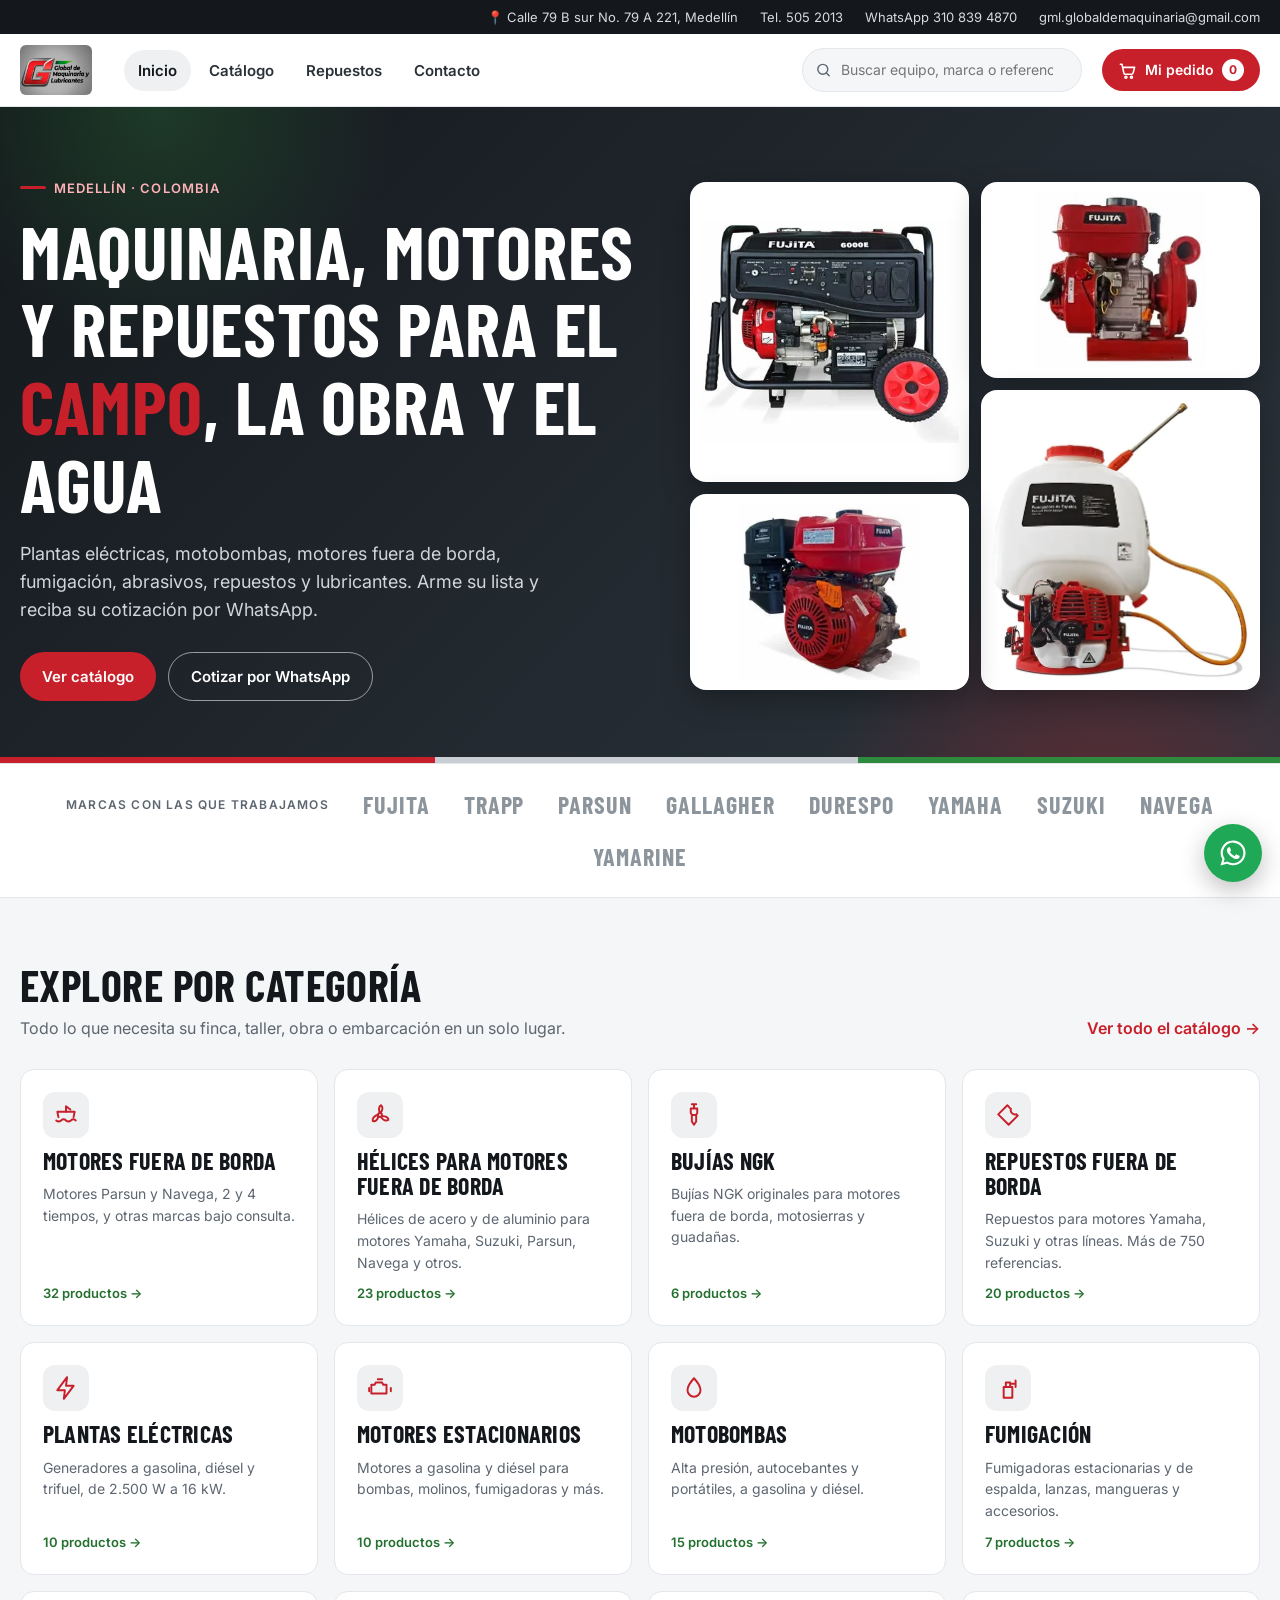
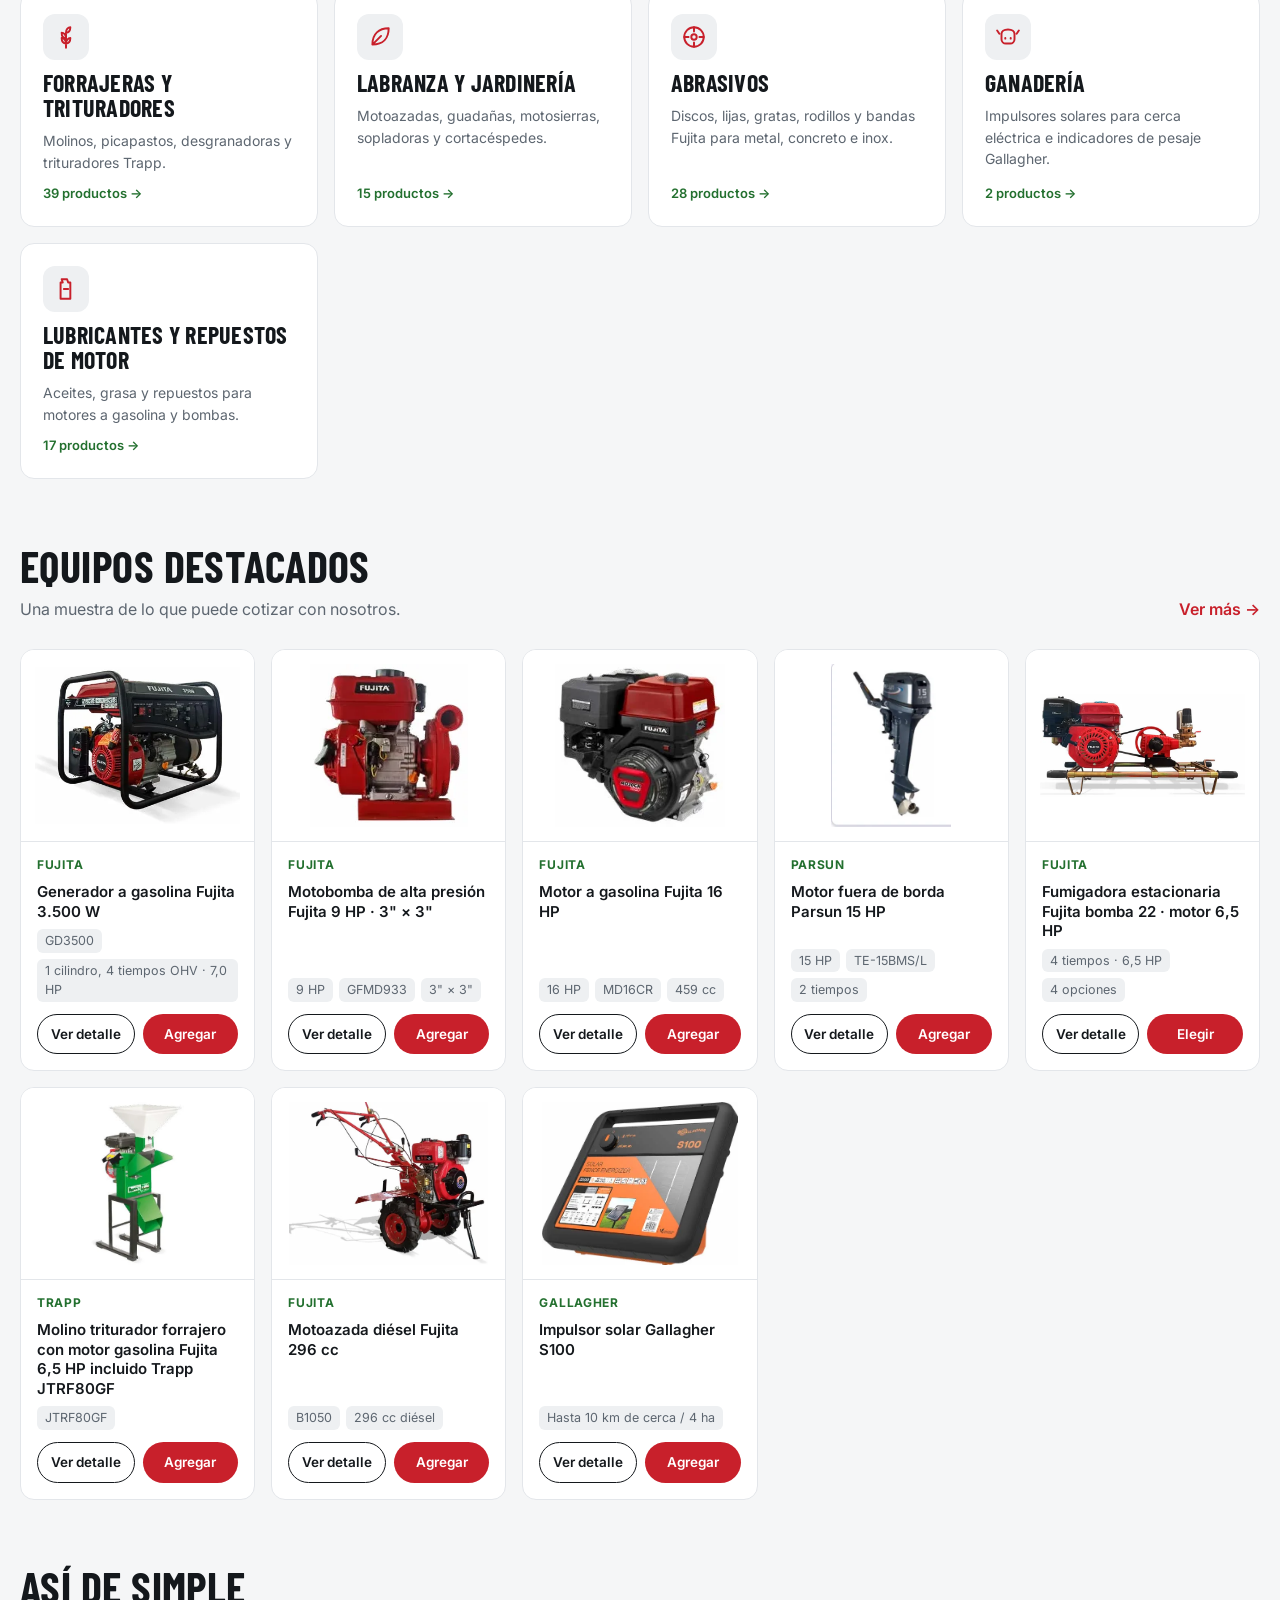
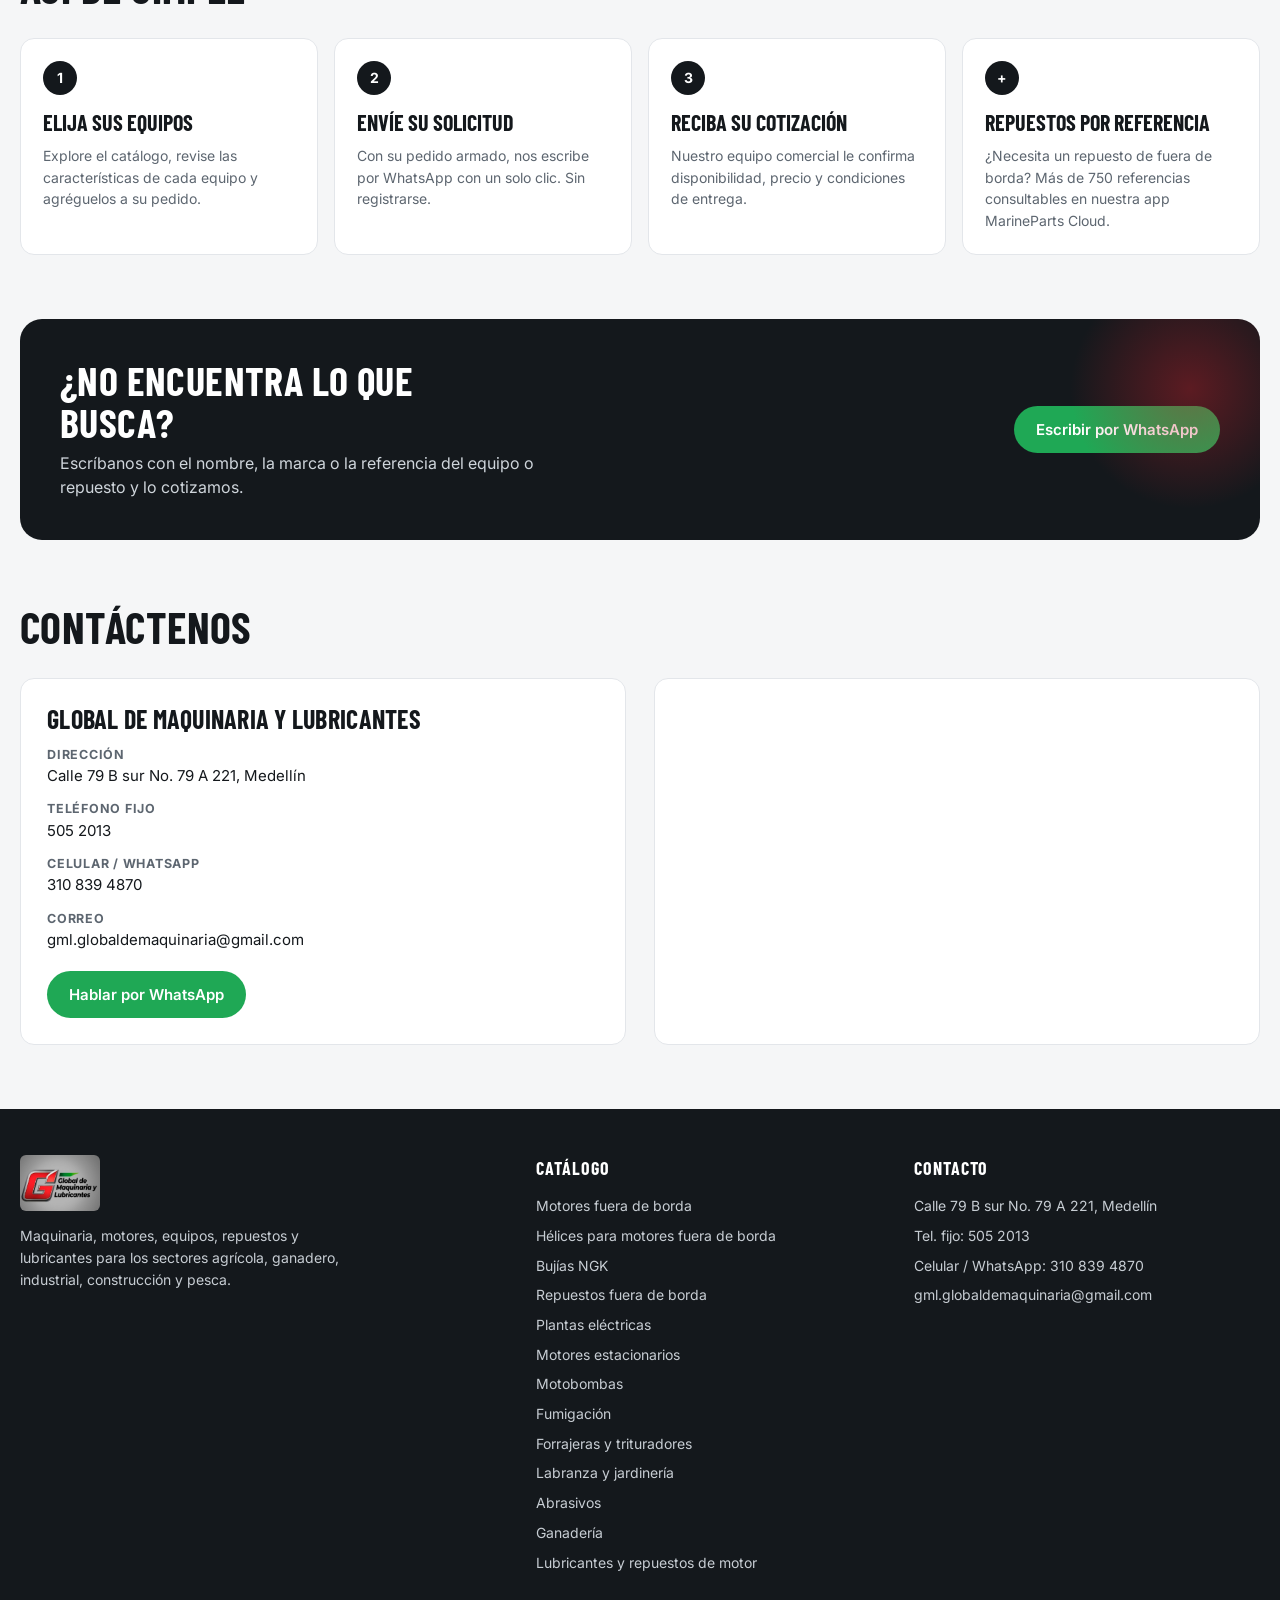
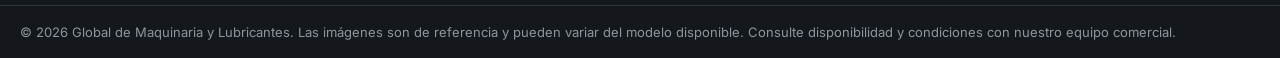
<file: index.html>
<!doctype html>
<html lang="es" data-page="home" data-root="">
<head>
<meta charset="utf-8">
<meta name="viewport" content="width=device-width,initial-scale=1">
<title>Global de Maquinaria y Lubricantes · Maquinaria, motores y repuestos</title>
<meta name="description" content="Maquinaria, motores fuera de borda, generadores, motobombas, fumigación, abrasivos, repuestos y lubricantes en Medellín. Cotice por WhatsApp.">
<link rel="icon" href="assets/img/favicon.png">
<link rel="preconnect" href="https://fonts.googleapis.com"><link rel="preconnect" href="https://fonts.gstatic.com" crossorigin>
<link href="https://fonts.googleapis.com/css2?family=Barlow+Condensed:wght@600;700&family=Inter:wght@400;500;600;700&display=swap" rel="stylesheet">
<link rel="stylesheet" href="assets/css/site.css">
</head>
<body>
<main>
  <section class="hero">
    <div class="wrap">
      <div>
        <span class="eyebrow">Medellín · Colombia</span>
        <h1>Maquinaria, motores y repuestos para el <em>campo</em>, la obra y el agua</h1>
        <p>Plantas eléctricas, motobombas, motores fuera de borda, fumigación, abrasivos, repuestos y lubricantes. Arme su lista y reciba su cotización por WhatsApp.</p>
        <div class="cta">
          <a class="btn btn-red" href="catalogo.html">Ver catálogo</a>
          <a class="btn btn-ghost" id="heroWa" href="#" target="_blank" rel="noopener">Cotizar por WhatsApp</a>
        </div>
      </div>
      <div class="collage" id="collage" aria-hidden="true"></div>
    </div>
  </section>
  <div class="stripe"></div>

  <div class="brands"><div class="wrap"><span class="lbl">Marcas con las que trabajamos</span><span>Fujita</span><span>Trapp</span><span>Parsun</span><span>Gallagher</span><span>Durespo</span><span>Yamaha</span><span>Suzuki</span><span>Navega</span><span>Yamarine</span></div></div>

  <section class="block"><div class="wrap">
    <div class="sh"><div><h2>Explore por categoría</h2><p>Todo lo que necesita su finca, taller, obra o embarcación en un solo lugar.</p></div><a class="more" href="catalogo.html">Ver todo el catálogo →</a></div>
    <div class="cats" id="cats"></div>
  </div></section>

  <section class="block" style="padding-top:0"><div class="wrap">
    <div class="sh"><div><h2>Equipos destacados</h2><p>Una muestra de lo que puede cotizar con nosotros.</p></div><a class="more" href="catalogo.html">Ver más →</a></div>
    <div class="grid" id="featured"></div>
  </div></section>

  <section class="block" style="padding-top:0"><div class="wrap">
    <div class="sh"><div><h2>Así de simple</h2></div></div>
    <div class="why">
      <div><span class="num">1</span><b>Elija sus equipos</b><p>Explore el catálogo, revise las características de cada equipo y agréguelos a su pedido.</p></div>
      <div><span class="num">2</span><b>Envíe su solicitud</b><p>Con su pedido armado, nos escribe por WhatsApp con un solo clic. Sin registrarse.</p></div>
      <div><span class="num">3</span><b>Reciba su cotización</b><p>Nuestro equipo comercial le confirma disponibilidad, precio y condiciones de entrega.</p></div>
      <div><span class="num">+</span><b>Repuestos por referencia</b><p>¿Necesita un repuesto de fuera de borda? Más de 750 referencias consultables en nuestra app MarineParts Cloud.</p></div>
    </div>
  </div></section>

  <section class="block" style="padding-top:0"><div class="wrap">
    <div class="cta-band">
      <div><h2>¿No encuentra lo que busca?</h2><p>Escríbanos con el nombre, la marca o la referencia del equipo o repuesto y lo cotizamos.</p></div>
      <a class="btn btn-wa" id="bandWa" href="#" target="_blank" rel="noopener">Escribir por WhatsApp</a>
    </div>
  </div></section>

  <section class="block" id="contacto" style="padding-top:0"><div class="wrap">
    <div class="sh"><div><h2>Contáctenos</h2></div></div>
    <div class="contact">
      <div class="card"><h3>Global de Maquinaria y Lubricantes</h3>
        <ul>
          <li><b>Dirección</b><span id="cAddr"></span></li>
          <li><b>Teléfono fijo</b><span id="cFijo"></span></li>
          <li><b>Celular / WhatsApp</b><span id="cCel"></span></li>
          <li><b>Correo</b><a id="cMail" href="#"></a></li>
        </ul>
        <p style="margin-top:20px"><a class="btn btn-wa" id="cWa" href="#" target="_blank" rel="noopener">Hablar por WhatsApp</a></p>
      </div>
      <div class="mapbox"><iframe title="Ubicación de Global de Maquinaria y Lubricantes" loading="lazy" referrerpolicy="no-referrer-when-downgrade" src="https://www.google.com/maps?q=Calle+79B+sur+%2379A-221,+Medell%C3%ADn,+Colombia&output=embed"></iframe></div>
    </div>
  </div></section>
</main>
<script src="assets/js/config.js"></script>
<script src="assets/js/data.js"></script>
<script src="assets/js/app.js"></script>
<script>
document.addEventListener("DOMContentLoaded",()=>{
  const A=window.GMLApp,G=window.GML,$=A.$;
  const wa=(t)=>A.waLink(t);
  $("#heroWa").href=wa("Hola, quiero cotizar equipos de GML"); $("#bandWa").href=wa("Hola, estoy buscando un equipo o repuesto");
  $("#cWa").href=wa("Hola, quiero información"); $("#cAddr").textContent=G.direccion; $("#cFijo").textContent=G.fijo; $("#cCel").textContent=G.celular;
  $("#cMail").textContent=G.email; $("#cMail").href="mailto:"+G.email;
  const col=["gen-gd6000e","bomba-gfmd922","fum-fdql809","mot-md9cr"].map(A.byId).filter(Boolean);
  $("#collage").innerHTML=col.map(p=>`<figure><img src="${p.image}" alt=""></figure>`).join("");
  $("#cats").innerHTML=window.GML_CATEGORIES.map(c=>`<a class="cat" href="catalogo.html?cat=${c.id}"><span class="ic">${A.catIcon(c.id)}</span><h3>${A.esc(c.name)}</h3><p>${A.esc(c.desc)}</p><span class="ct">${c.count} productos →</span></a>`).join("");
  const feat=["gen-gd3500","bomba-gfmd933","mot-md16cr","parsun-te-15bms","fum-est-22","trapp-jtrf80gf","jar-b1050","gal-s100"].map(A.byId).filter(Boolean);
  $("#featured").innerHTML=feat.map(A.card).join("");
});
</script>
</body>
</html>
</file>
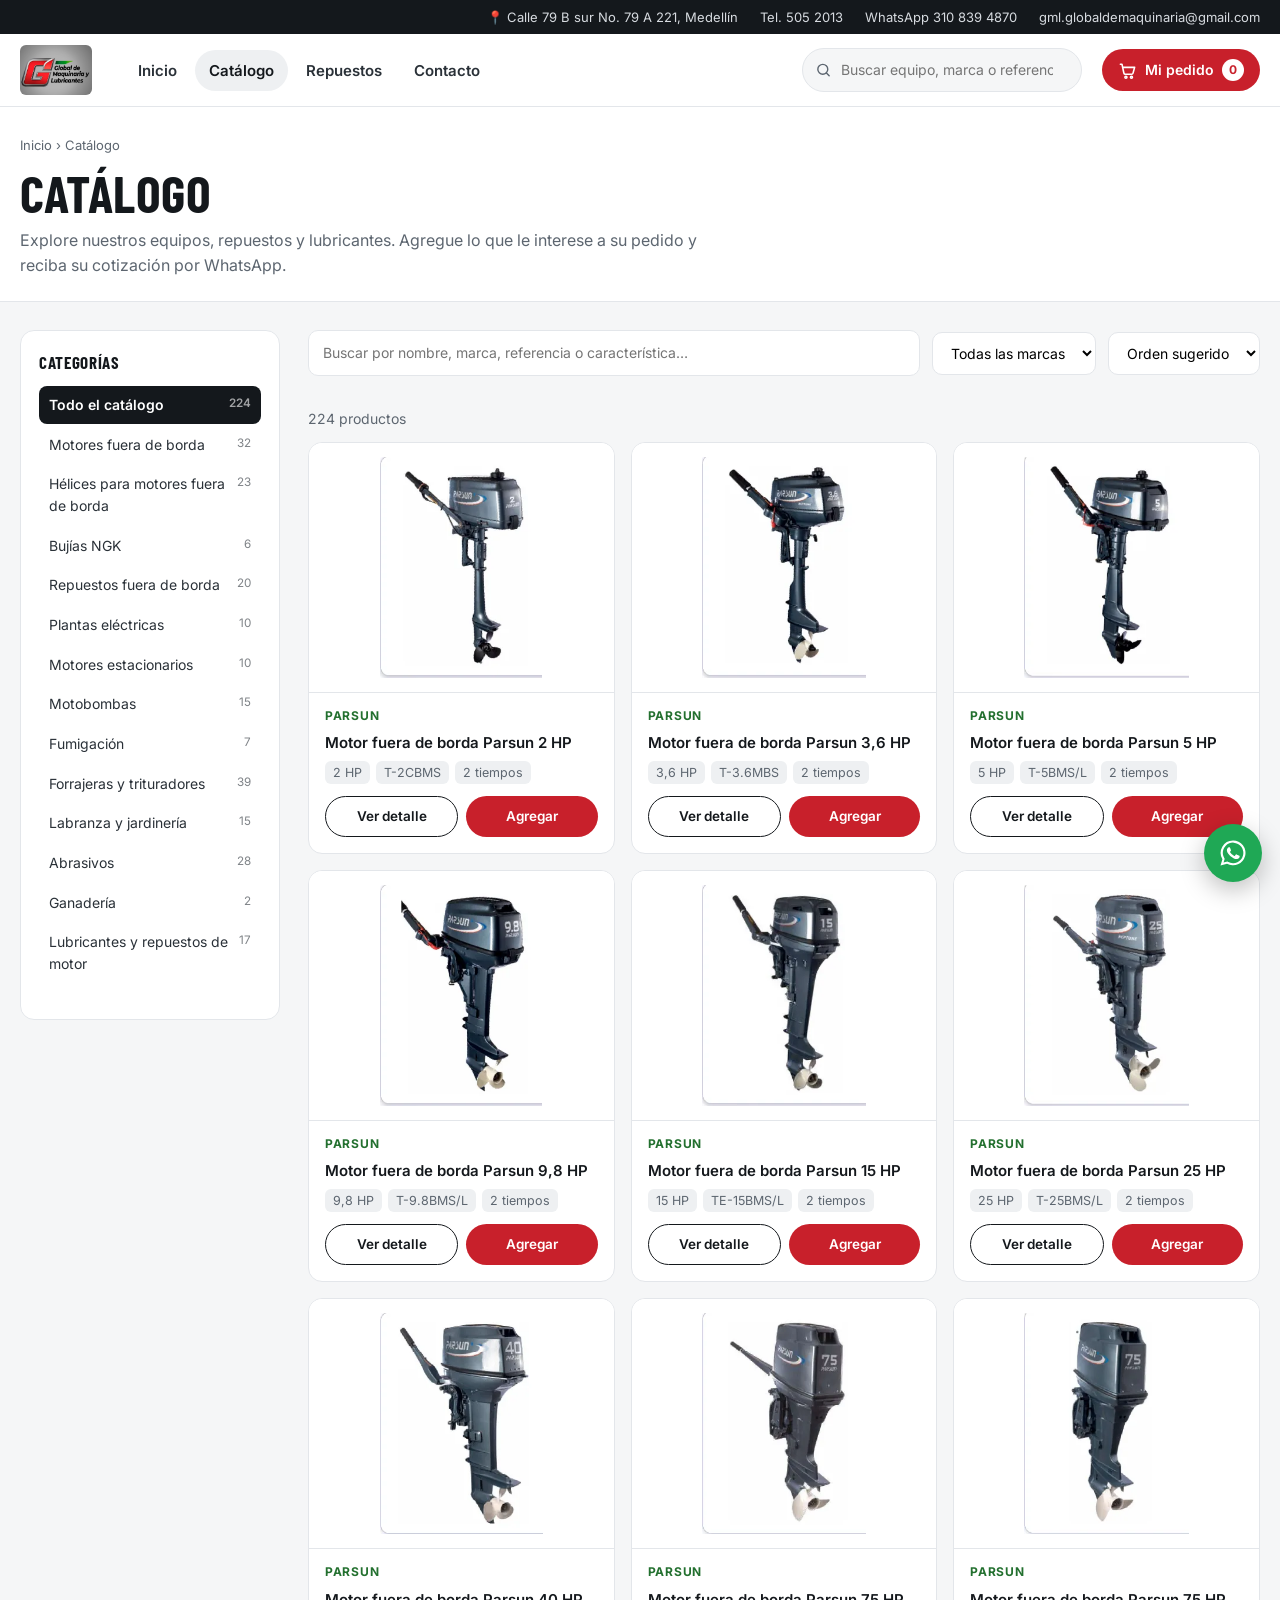
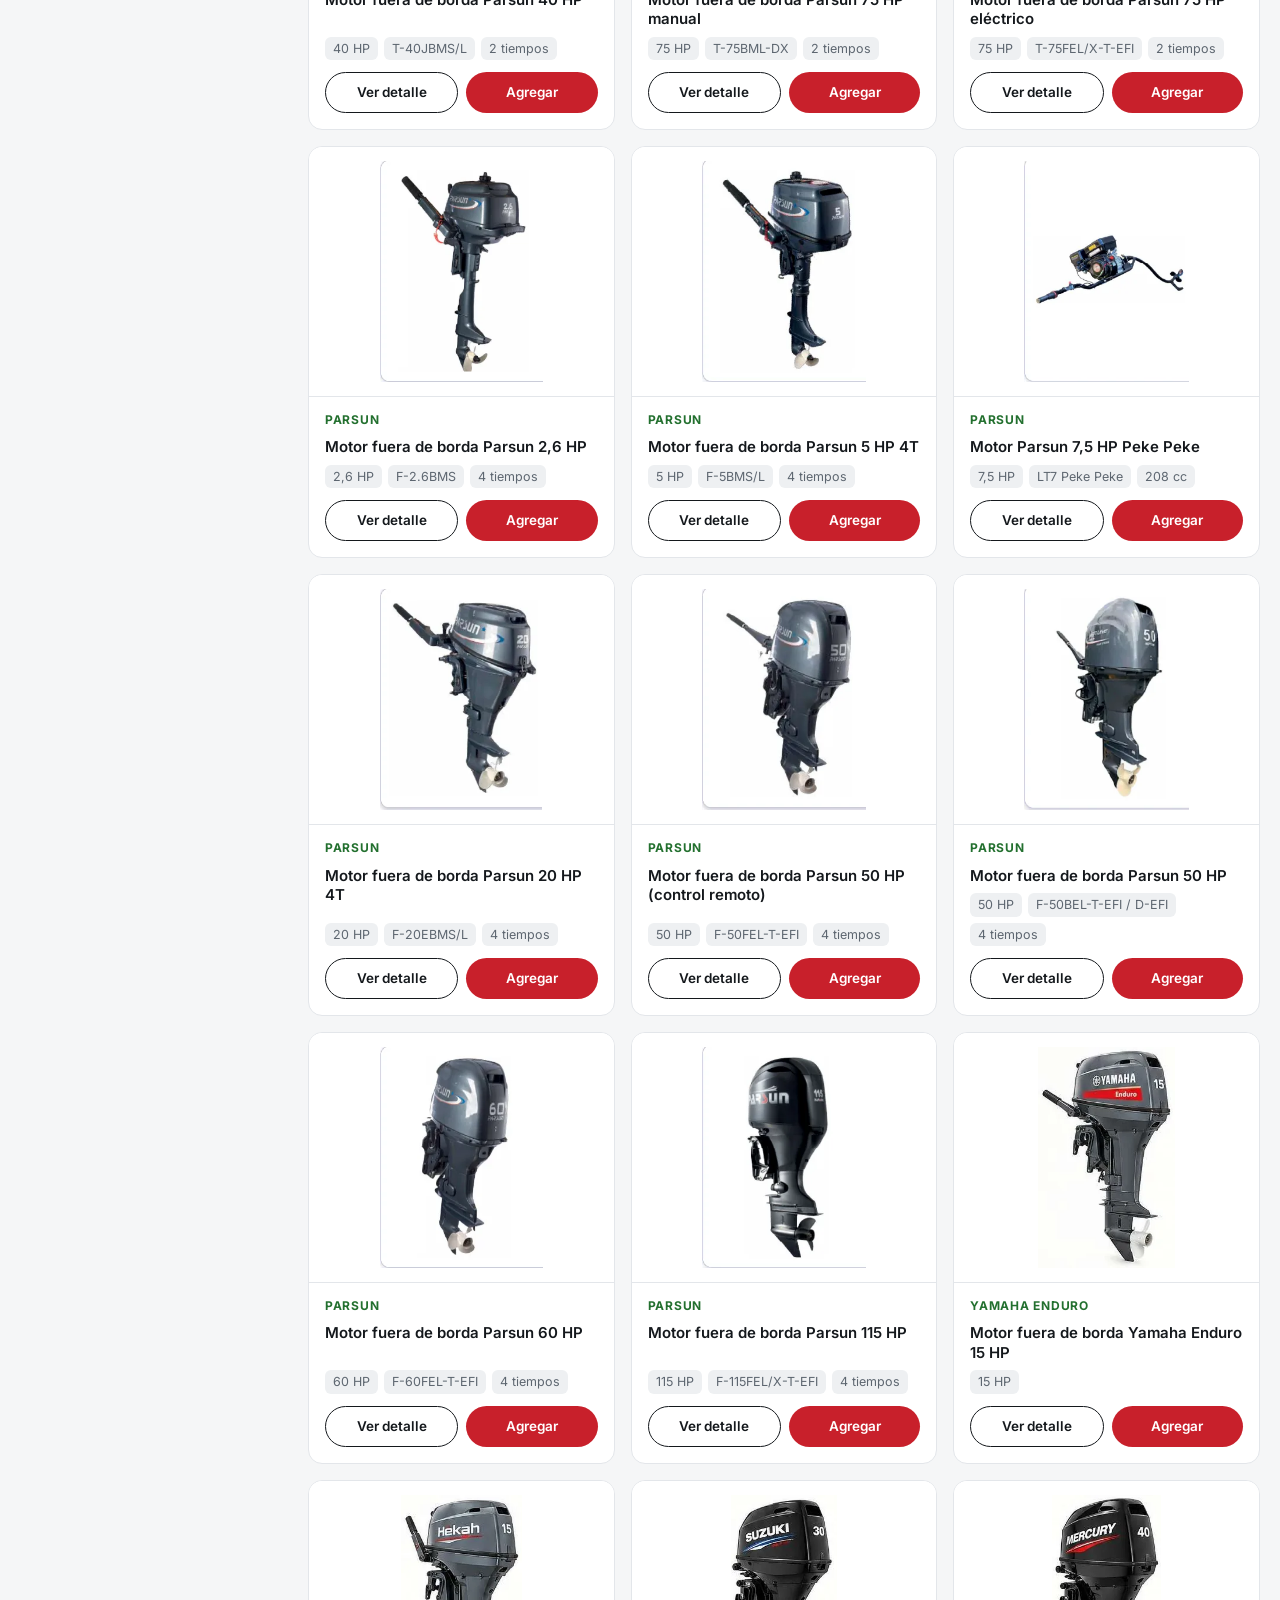
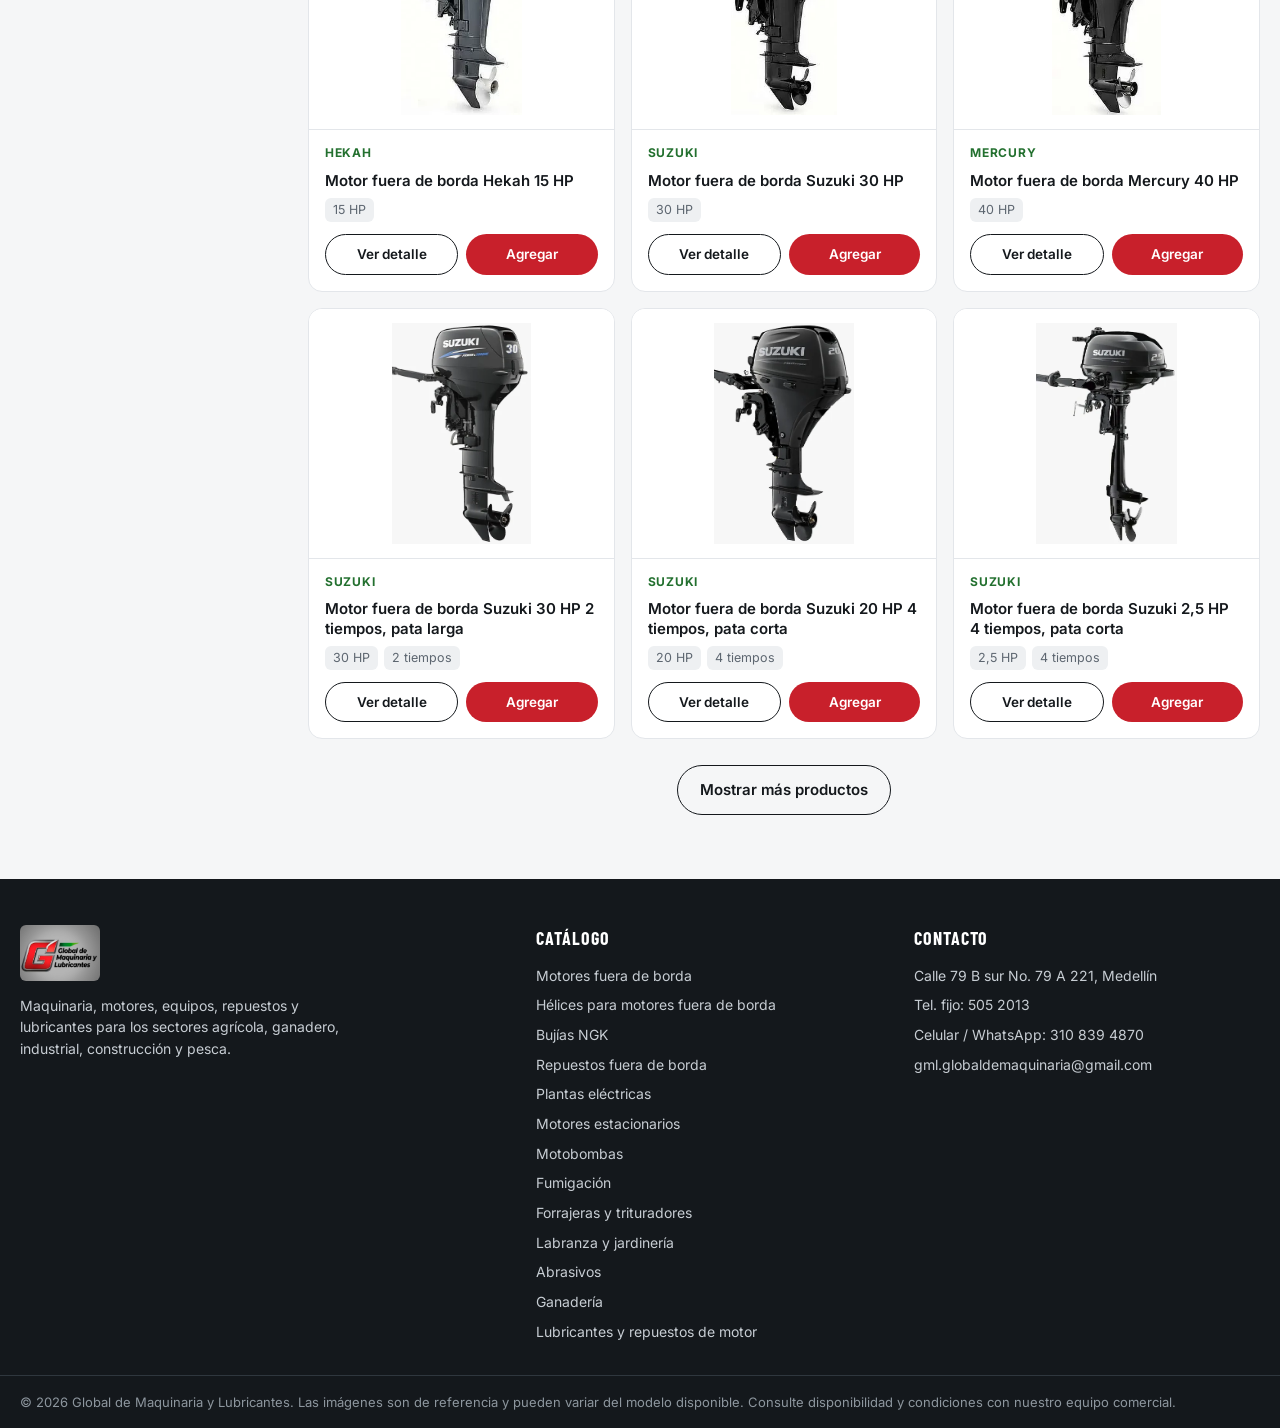
<file: catalogo.html>
<!doctype html>
<html lang="es" data-page="catalogo" data-root="">
<head>
<meta charset="utf-8">
<meta name="viewport" content="width=device-width,initial-scale=1">
<title>Catálogo · Global de Maquinaria y Lubricantes</title>
<meta name="description" content="Catálogo de maquinaria, motores, generadores, motobombas, fumigación, abrasivos, repuestos y lubricantes.">
<link rel="icon" href="assets/img/favicon.png">
<link rel="preconnect" href="https://fonts.googleapis.com"><link rel="preconnect" href="https://fonts.gstatic.com" crossorigin>
<link href="https://fonts.googleapis.com/css2?family=Barlow+Condensed:wght@600;700&family=Inter:wght@400;500;600;700&display=swap" rel="stylesheet">
<link rel="stylesheet" href="assets/css/site.css">
</head>
<body>
<main>
  <div class="pagehead"><div class="wrap">
    <div class="crumbs"><a href="index.html">Inicio</a> › <span id="crumb">Catálogo</span></div>
    <h1 id="title">Catálogo</h1>
    <p id="desc">Explore nuestros equipos, repuestos y lubricantes. Agregue lo que le interese a su pedido y reciba su cotización por WhatsApp.</p>
  </div></div>
  <div class="wrap shop">
    <aside class="side" id="side" aria-label="Categorías"></aside>
    <div>
      <div class="toolbar">
        <button class="btn btn-line btn-sm filter-toggle" id="ftoggle">Categorías</button>
        <div class="q"><label class="sr" for="q">Buscar</label><input id="q" type="search" placeholder="Buscar por nombre, marca, referencia o característica…" autocomplete="off"></div>
        <label class="sr" for="brand">Marca</label><select id="brand"><option value="">Todas las marcas</option></select>
        <label class="sr" for="sort">Ordenar</label><select id="sort"><option value="rel">Orden sugerido</option><option value="az">Nombre A-Z</option></select>
      </div>
      <div class="chips" id="subs"></div>
      <div id="lines"></div>
      <div class="count" id="count" style="margin-bottom:12px"></div>
      <div class="grid" id="grid"></div>
      <div class="more-wrap"><button class="btn btn-line" id="more" hidden>Mostrar más productos</button></div>
      <div class="empty" id="empty" hidden><b>No encontramos resultados.</b><p style="margin-top:6px">Pruebe con otra palabra o escríbanos y lo cotizamos: <a style="color:var(--red);font-weight:600" id="emptyWa" href="#" target="_blank" rel="noopener">WhatsApp</a></p></div>
    </div>
  </div>
</main>
<script src="assets/js/config.js"></script>
<script src="assets/js/data.js"></script>
<script src="assets/js/app.js"></script>
<script src="assets/js/catalogo.js"></script>
</body>
</html>
</file>
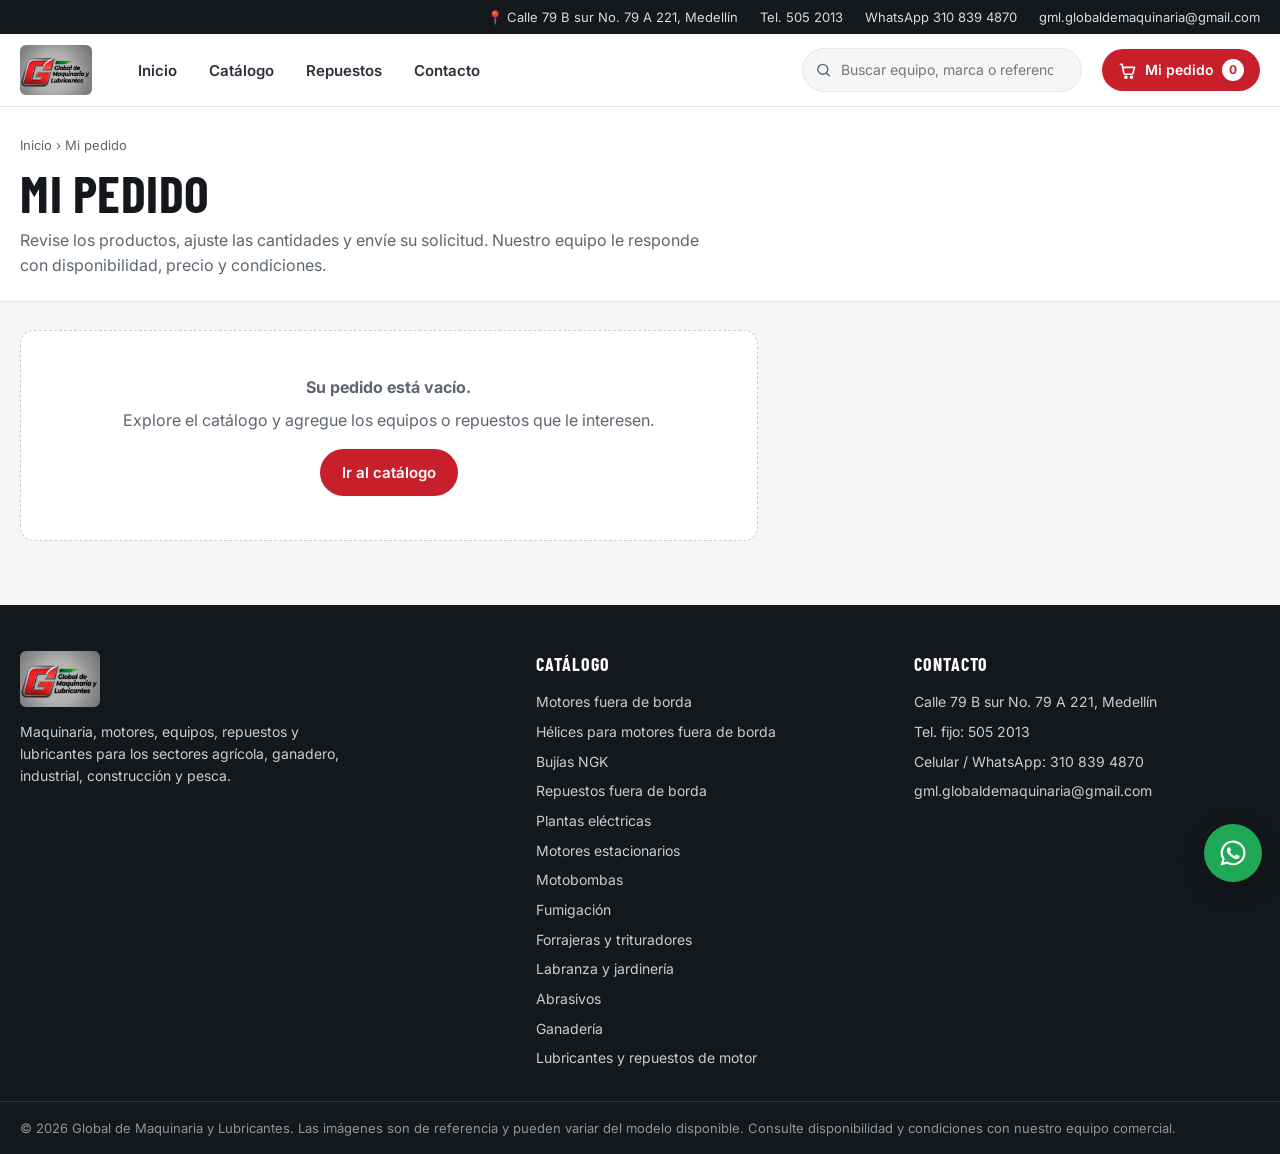
<file: pedido.html>
<!doctype html>
<html lang="es" data-page="pedido" data-root="">
<head>
<meta charset="utf-8">
<meta name="viewport" content="width=device-width,initial-scale=1">
<title>Mi pedido · Global de Maquinaria y Lubricantes</title>
<link rel="icon" href="assets/img/favicon.png">
<link rel="preconnect" href="https://fonts.googleapis.com"><link rel="preconnect" href="https://fonts.gstatic.com" crossorigin>
<link href="https://fonts.googleapis.com/css2?family=Barlow+Condensed:wght@600;700&family=Inter:wght@400;500;600;700&display=swap" rel="stylesheet">
<link rel="stylesheet" href="assets/css/site.css">
</head>
<body>
<main>
  <div class="pagehead"><div class="wrap">
    <div class="crumbs"><a href="index.html">Inicio</a> › Mi pedido</div>
    <h1>Mi pedido</h1>
    <p>Revise los productos, ajuste las cantidades y envíe su solicitud. Nuestro equipo le responde con disponibilidad, precio y condiciones.</p>
  </div></div>
  <div class="wrap cartgrid">
    <div id="items"></div>
    <aside class="formcard" id="form">
      <h2>Sus datos</h2>
      <p class="s">Para enviarle la cotización.</p>
      <form id="f" novalidate>
        <div class="field"><label for="n">Nombre completo *</label><input id="n" autocomplete="name" required><div class="err">Escriba su nombre.</div></div>
        <div class="field"><label for="t">Celular *</label><input id="t" type="tel" inputmode="tel" autocomplete="tel" required><div class="err">Escriba un número de celular válido.</div></div>
        <div class="field"><label for="c">Ciudad / municipio *</label><input id="c" autocomplete="address-level2" required><div class="err">Escriba su ciudad.</div></div>
        <div class="field"><label for="e">Correo (opcional)</label><input id="e" type="email" autocomplete="email"></div>
        <div class="field"><label for="o">Observaciones</label><textarea id="o" placeholder="Ej. uso del equipo, altura de bombeo, tipo de bote…"></textarea></div>
        <button class="btn btn-wa" type="submit" id="send">Enviar solicitud por WhatsApp</button>
        <div class="alt"><button class="btn btn-line" type="button" id="copy">Copiar lista</button><button class="btn btn-line" type="button" id="mail">Enviar por correo</button></div>
      </form>
      <p class="fine">Al enviar, se abre WhatsApp con su pedido ya escrito. No se realiza ningún cobro: primero le confirmamos disponibilidad y precio.</p>
    </aside>
  </div>
</main>
<script src="assets/js/config.js"></script>
<script src="assets/js/data.js"></script>
<script src="assets/js/app.js"></script>
<script src="assets/js/pedido.js"></script>
</body>
</html>
</file>
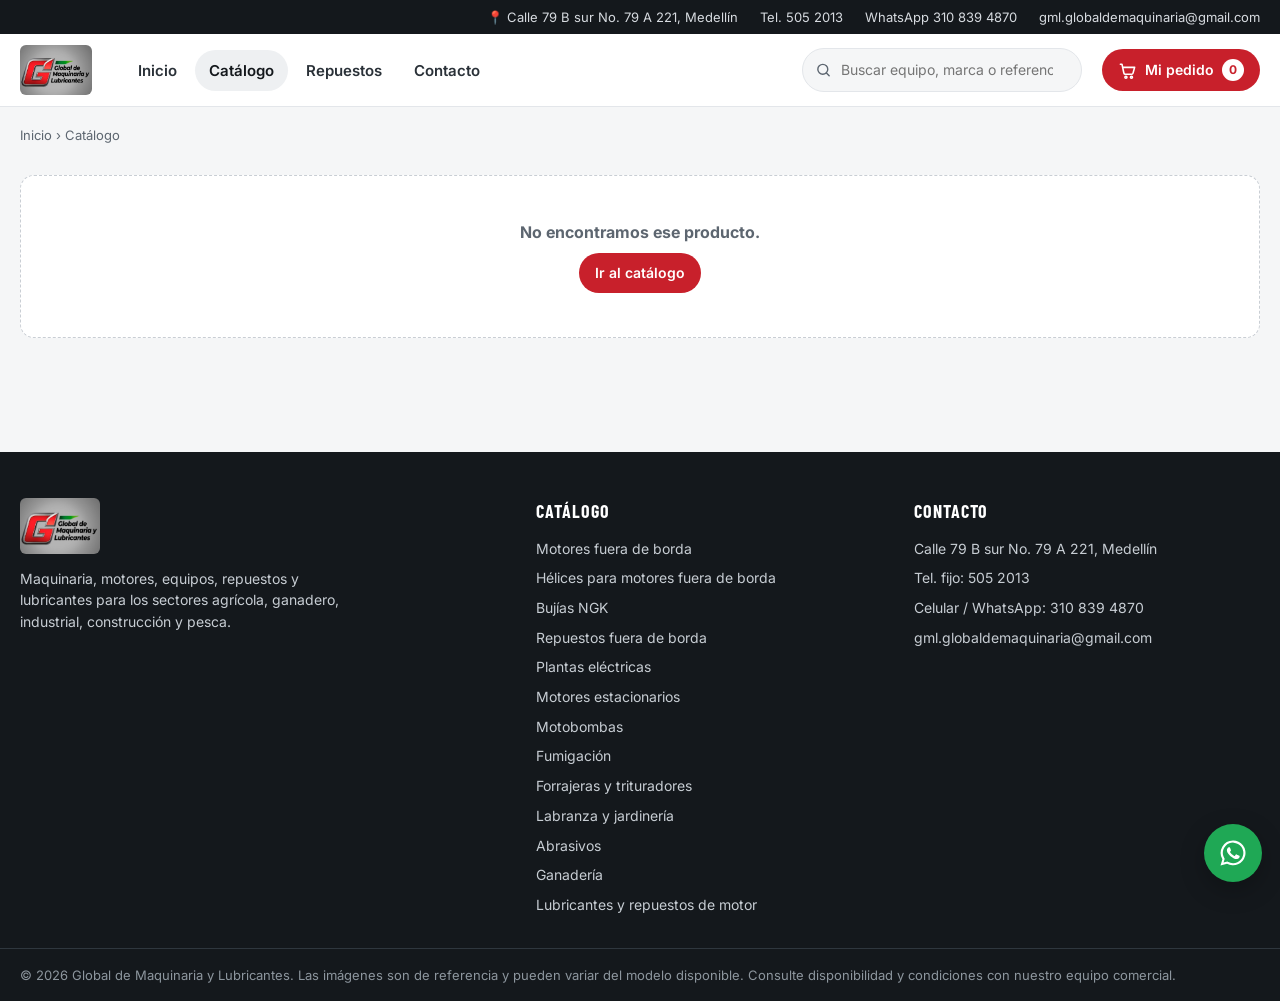
<file: producto.html>
<!doctype html>
<html lang="es" data-page="producto" data-root="">
<head>
<meta charset="utf-8">
<meta name="viewport" content="width=device-width,initial-scale=1">
<title>Producto · Global de Maquinaria y Lubricantes</title>
<link rel="icon" href="assets/img/favicon.png">
<link rel="preconnect" href="https://fonts.googleapis.com"><link rel="preconnect" href="https://fonts.gstatic.com" crossorigin>
<link href="https://fonts.googleapis.com/css2?family=Barlow+Condensed:wght@600;700&family=Inter:wght@400;500;600;700&display=swap" rel="stylesheet">
<link rel="stylesheet" href="assets/css/site.css">
</head>
<body>
<main>
  <div class="wrap" style="padding-top:18px"><div class="crumbs" id="crumbs"></div></div>
  <div class="wrap" id="view"></div>
  <div class="wrap related" id="related"></div>
</main>
<script src="assets/js/config.js"></script>
<script src="assets/js/data.js"></script>
<script src="assets/js/app.js"></script>
<script src="assets/js/producto.js"></script>
</body>
</html>
</file>
<file: assets/css/site.css>
/* Global de Maquinaria y Lubricantes — sitio web
   Identidad: rojo, verde y plateado del logo oficial. */
:root{
  --ink:#14181c; --ink-2:#2a3138; --muted:#5d6670; --line:#e3e6ea; --bg:#f5f6f7; --card:#fff;
  --red:#c8202b; --red-d:#a3141e; --green:#2e8b3d; --green-d:#23702f; --silver:#c9ced4; --steel:#eef0f2;
  --wa:#1fa855; --radius:14px; --shadow:0 1px 2px rgba(20,24,28,.06),0 8px 24px rgba(20,24,28,.06);
  --font-h:"Barlow Condensed","Arial Narrow",Arial,sans-serif; --font-b:Inter,system-ui,-apple-system,"Segoe UI",Roboto,Arial,sans-serif;
}
*{box-sizing:border-box;margin:0;padding:0}
html{scroll-behavior:smooth}
body{font-family:var(--font-b);color:var(--ink);background:var(--bg);line-height:1.55;-webkit-font-smoothing:antialiased}
img{max-width:100%;display:block}
a{color:inherit;text-decoration:none}
button{font:inherit;cursor:pointer;border:0;background:none;color:inherit}
.wrap{width:min(1240px,100% - 32px);margin-inline:auto}
h1,h2,h3{font-family:var(--font-h);line-height:1.05;letter-spacing:.01em;text-transform:uppercase;font-weight:700}
.sr{position:absolute;width:1px;height:1px;overflow:hidden;clip:rect(0 0 0 0)}

/* ---------- botones */
.btn{display:inline-flex;align-items:center;justify-content:center;gap:8px;padding:12px 22px;border-radius:999px;font-weight:600;font-size:15px;transition:.18s;white-space:nowrap}
.btn-red{background:var(--red);color:#fff}.btn-red:hover{background:var(--red-d)}
.btn-wa{background:var(--wa);color:#fff}.btn-wa:hover{background:#178a45}
.btn-line{border:1.5px solid var(--ink);color:var(--ink)}.btn-line:hover{background:var(--ink);color:#fff}
.btn-ghost{border:1.5px solid rgba(255,255,255,.55);color:#fff}.btn-ghost:hover{background:#fff;color:var(--ink)}
.btn-sm{padding:9px 16px;font-size:14px}
.btn[disabled]{opacity:.5;cursor:not-allowed}

/* ---------- cabecera */
.topbar{background:var(--ink);color:#d7dbe0;font-size:13px}
.topbar .wrap{display:flex;gap:22px;justify-content:flex-end;flex-wrap:wrap;padding:7px 0}
.topbar a:hover{color:#fff}
.header{position:sticky;top:0;z-index:50;background:#fff;border-bottom:1px solid var(--line)}
.header .wrap{display:flex;align-items:center;gap:20px;min-height:72px}
.brand{display:flex;align-items:center;gap:12px;flex:none}
.brand img{height:50px;width:auto;border-radius:6px}
.nav{display:flex;gap:4px;margin-left:12px;flex:1}
.nav a{padding:9px 14px;border-radius:999px;font-weight:600;font-size:15px;color:var(--ink-2)}
.nav a:hover,.nav a.on{background:var(--steel);color:var(--ink)}
.hsearch{position:relative;flex:0 1 280px}
.hsearch input{width:100%;padding:10px 14px 10px 38px;border:1.5px solid var(--line);border-radius:999px;font:inherit;font-size:14px;background:var(--bg)}
.hsearch input:focus{outline:0;border-color:var(--ink);background:#fff}
.hsearch svg{position:absolute;left:13px;top:50%;transform:translateY(-50%);width:17px;height:17px;color:var(--muted)}
.cartbtn{position:relative;display:inline-flex;align-items:center;gap:8px;padding:10px 16px;border-radius:999px;background:var(--red);color:#fff;font-weight:600;font-size:14px}
.cartbtn:hover{background:var(--red-d)}
.cartbtn svg{width:19px;height:19px}
.cartbtn .n{background:#fff;color:var(--red);border-radius:999px;min-width:22px;height:22px;display:grid;place-items:center;font-size:12px;font-weight:700;padding:0 6px}
.burger{display:none;width:42px;height:42px;border-radius:10px;border:1.5px solid var(--line)}
.burger svg{width:22px;height:22px;margin:auto}

/* ---------- hero */
.hero{background:linear-gradient(135deg,#14181c 0%,#232a31 60%,#2b343c 100%);color:#fff;position:relative;overflow:hidden}
.hero::before{content:"";position:absolute;inset:auto -10% -60% auto;width:620px;height:620px;border-radius:50%;background:radial-gradient(circle,rgba(200,32,43,.35),transparent 65%)}
.hero::after{content:"";position:absolute;left:-8%;top:-40%;width:520px;height:520px;border-radius:50%;background:radial-gradient(circle,rgba(46,139,61,.28),transparent 65%)}
.hero .wrap{position:relative;z-index:1;display:grid;grid-template-columns:1.05fr .95fr;gap:40px;align-items:center;padding:64px 0 56px}
.eyebrow{display:inline-flex;gap:8px;align-items:center;font-size:13px;font-weight:600;letter-spacing:.08em;text-transform:uppercase;color:#ffb3b8}
.eyebrow::before{content:"";width:26px;height:3px;background:var(--red);border-radius:2px}
.hero h1{font-size:clamp(40px,6vw,74px);margin:14px 0 18px}
.hero h1 em{font-style:normal;color:var(--red);}
.hero p{color:#cfd5db;font-size:18px;max-width:52ch}
.hero .cta{display:flex;gap:12px;flex-wrap:wrap;margin-top:28px}
.collage{display:grid;grid-template-columns:repeat(6,1fr);grid-auto-rows:92px;gap:12px}
.collage figure{position:relative;background:#fff;border-radius:16px;overflow:hidden;display:grid;place-items:center;padding:10px;box-shadow:0 10px 30px rgba(0,0,0,.3)}
.collage img{position:absolute;inset:10px;width:calc(100% - 20px);height:calc(100% - 20px);object-fit:contain}
.collage figure:nth-child(1){grid-column:1/4;grid-row:1/4}
.collage figure:nth-child(2){grid-column:4/7;grid-row:1/3}
.collage figure:nth-child(3){grid-column:4/7;grid-row:3/6}
.collage figure:nth-child(4){grid-column:1/4;grid-row:4/6}
.stripe{height:6px;background:linear-gradient(90deg,var(--red) 0 34%,var(--silver) 34% 67%,var(--green) 67%)}

/* ---------- secciones */
section.block{padding:64px 0}
.sh{display:flex;justify-content:space-between;align-items:flex-end;gap:20px;margin-bottom:28px;flex-wrap:wrap}
.sh h2{font-size:clamp(30px,4vw,44px)}
.sh p{color:var(--muted);max-width:60ch;margin-top:8px}
.sh .more{font-weight:600;color:var(--red)}
.cats{display:grid;grid-template-columns:repeat(auto-fill,minmax(250px,1fr));gap:16px}
.cat{background:var(--card);border:1px solid var(--line);border-radius:var(--radius);padding:22px;display:flex;flex-direction:column;gap:10px;transition:.2s;position:relative;overflow:hidden}
.cat:hover{transform:translateY(-3px);box-shadow:var(--shadow);border-color:var(--silver)}
.cat .ic{width:46px;height:46px;border-radius:12px;background:var(--steel);display:grid;place-items:center;color:var(--red)}
.cat .ic svg{width:26px;height:26px}
.cat h3{font-size:24px}
.cat p{color:var(--muted);font-size:14px;flex:1}
.cat .ct{font-size:13px;font-weight:600;color:var(--green-d)}
.brands{background:#fff;border-block:1px solid var(--line)}
.brands .wrap{display:flex;gap:14px 34px;flex-wrap:wrap;justify-content:center;align-items:center;padding:22px 0;font-family:var(--font-h);font-size:24px;font-weight:700;color:#8c949c;text-transform:uppercase;letter-spacing:.04em}
.brands span.lbl{font-family:var(--font-b);font-size:12px;letter-spacing:.1em;color:var(--muted);font-weight:600}
.why{display:grid;grid-template-columns:repeat(auto-fit,minmax(230px,1fr));gap:16px}
.why div{background:#fff;border:1px solid var(--line);border-radius:var(--radius);padding:22px}
.why b{display:block;font-family:var(--font-h);font-size:22px;text-transform:uppercase;margin:10px 0 6px}
.why p{font-size:14px;color:var(--muted)}
.why .num{width:34px;height:34px;border-radius:50%;background:var(--ink);color:#fff;display:grid;place-items:center;font-weight:700;font-size:14px}
.cta-band{background:var(--ink);color:#fff;border-radius:22px;padding:40px;display:flex;justify-content:space-between;align-items:center;gap:24px;flex-wrap:wrap;position:relative;overflow:hidden}
.cta-band::after{content:"";position:absolute;right:-60px;top:-60px;width:260px;height:260px;border-radius:50%;background:radial-gradient(circle,rgba(200,32,43,.4),transparent 65%)}
.cta-band h2{font-size:clamp(28px,4vw,40px);max-width:20ch}
.cta-band p{color:#cfd5db;margin-top:8px;max-width:50ch}

/* ---------- tarjetas de producto */
.grid{display:grid;grid-template-columns:repeat(auto-fill,minmax(235px,1fr));gap:16px}
.pc{background:var(--card);border:1px solid var(--line);border-radius:var(--radius);overflow:hidden;display:flex;flex-direction:column;transition:.2s}
.pc:hover{box-shadow:var(--shadow);border-color:var(--silver)}
.pc .ph{aspect-ratio:1/.82;background:#fff;display:grid;place-items:center;padding:14px;position:relative;border-bottom:1px solid var(--line)}
.pc .ph{overflow:hidden}
.pc .ph img{position:absolute;inset:14px;width:calc(100% - 28px);height:calc(100% - 28px);object-fit:contain}
.pc .ph .ni{display:grid;place-items:center;gap:6px;color:var(--silver);text-align:center;font-size:12px}
.pc .ph .ni svg{width:54px;height:54px}
.pc .tag{position:absolute;left:10px;top:10px;background:var(--ink);color:#fff;font-size:11px;font-weight:600;padding:3px 9px;border-radius:999px}
.pc .bd{padding:14px 16px 16px;display:flex;flex-direction:column;gap:8px;flex:1}
.pc .br{font-size:12px;font-weight:700;letter-spacing:.06em;text-transform:uppercase;color:var(--green-d)}
.pc h3{font-family:var(--font-b);font-size:15px;font-weight:600;text-transform:none;line-height:1.3;letter-spacing:0;flex:1}
.pc .ks{font-size:12.5px;color:var(--muted);display:flex;gap:6px;flex-wrap:wrap}
.pc .ks span{background:var(--steel);border-radius:6px;padding:2px 8px}
.pc .ac{display:flex;gap:8px;margin-top:4px}
.pc .ac .btn{flex:1;padding:9px 10px;font-size:13.5px}
.price{font-weight:700;font-size:18px}

/* ---------- catálogo */
.pagehead{background:#fff;border-bottom:1px solid var(--line)}
.pagehead .wrap{padding:28px 0 24px}
.crumbs{font-size:13px;color:var(--muted);margin-bottom:10px}.crumbs a:hover{color:var(--red)}
.pagehead h1{font-size:clamp(32px,4.5vw,52px)}
.pagehead p{color:var(--muted);margin-top:8px;max-width:70ch}
.shop{display:grid;grid-template-columns:260px 1fr;gap:28px;padding:28px 0 64px;align-items:start}
.side{position:sticky;top:90px;background:#fff;border:1px solid var(--line);border-radius:var(--radius);padding:18px;max-height:calc(100vh - 110px);overflow:auto}
.side h4{font-family:var(--font-h);font-size:17px;text-transform:uppercase;letter-spacing:.04em;margin:0 0 10px}
.side ul{list-style:none;display:grid;gap:2px;margin-bottom:18px}
.side li button{width:100%;text-align:left;padding:8px 10px;border-radius:8px;font-size:14px;display:flex;justify-content:space-between;gap:8px;color:var(--ink-2)}
.side li button:hover{background:var(--steel)}
.side li button.on{background:var(--ink);color:#fff;font-weight:600}
.side li button small{opacity:.6}
.toolbar{display:flex;gap:12px;align-items:center;margin-bottom:16px;flex-wrap:wrap}
.toolbar .q{flex:1;min-width:220px;position:relative}
.toolbar input,.toolbar select{width:100%;padding:11px 14px;border:1.5px solid var(--line);border-radius:10px;font:inherit;font-size:14px;background:#fff}
.toolbar input:focus,.toolbar select:focus{outline:0;border-color:var(--ink)}
.toolbar select{width:auto}
.count{font-size:14px;color:var(--muted)}
.chips{display:flex;gap:8px;flex-wrap:wrap;margin-bottom:16px}
.chip{padding:7px 14px;border-radius:999px;border:1.5px solid var(--line);background:#fff;font-size:13.5px;font-weight:600;color:var(--ink-2)}
.chip:hover{border-color:var(--ink)}.chip.on{background:var(--red);border-color:var(--red);color:#fff}
.empty{background:#fff;border:1px dashed var(--silver);border-radius:var(--radius);padding:44px 24px;text-align:center;color:var(--muted)}
.lines{background:#fff;border:1px solid var(--line);border-radius:var(--radius);padding:20px;margin-bottom:20px}
.lines h3{font-size:22px;margin-bottom:4px}.lines p{font-size:14px;color:var(--muted);margin-bottom:14px}
.lines .chips{margin:0}
.lines .chip small{opacity:.6;font-weight:500}
.more-wrap{display:flex;justify-content:center;margin-top:26px}
.filter-toggle{display:none}

/* ---------- ficha de producto */
.pd{display:grid;grid-template-columns:1.05fr .95fr;gap:40px;padding:32px 0 24px;align-items:start}
.pd .gal{position:sticky;background:#fff;border:1px solid var(--line);border-radius:var(--radius);aspect-ratio:1/.9;display:grid;place-items:center;padding:24px;position:sticky;top:96px}
.pd .gal{overflow:hidden}
.pd .gal>img{position:absolute;inset:24px 24px 34px;width:calc(100% - 48px);height:calc(100% - 58px);object-fit:contain}
.pd .gal .ni{color:var(--silver);display:grid;place-items:center;gap:10px;text-align:center}
.pd .gal .ni svg{width:96px;height:96px}
.pd .gal small{position:absolute;bottom:12px;left:16px;right:16px;font-size:12px;color:var(--muted);text-align:center}
.pd .br{font-size:13px;font-weight:700;letter-spacing:.07em;text-transform:uppercase;color:var(--green-d)}
.pd h1{font-size:clamp(30px,4vw,46px);text-transform:none;font-family:var(--font-b);font-weight:700;letter-spacing:-.01em;line-height:1.15;margin:8px 0 12px}
.pd .code{font-size:13px;color:var(--muted);margin-bottom:14px}
.pd .sum{font-size:16px;color:var(--ink-2);margin-bottom:18px}
.note{background:#fff7e6;border:1px solid #f1d9a0;color:#6a4b00;border-radius:10px;padding:12px 14px;font-size:14px;margin:0 0 18px}
.buy{background:#fff;border:1px solid var(--line);border-radius:var(--radius);padding:18px;display:grid;gap:14px;margin-bottom:18px}
.buy label{font-size:13px;font-weight:600;color:var(--muted);display:block;margin-bottom:6px}
.buy select{width:100%;padding:11px 12px;border:1.5px solid var(--line);border-radius:10px;font:inherit;font-size:14px;background:#fff}
.buy .row{display:flex;gap:12px;align-items:center;flex-wrap:wrap}
.qty{display:inline-flex;align-items:center;border:1.5px solid var(--line);border-radius:999px;overflow:hidden;background:#fff}
.qty button{width:38px;height:40px;font-size:18px}.qty button:hover{background:var(--steel)}
.qty input{width:48px;text-align:center;border:0;font:inherit;font-weight:600;height:40px}
.qty input:focus{outline:0}
.buy .price{font-size:26px}
.buy .consult{font-weight:600;color:var(--ink-2)}
.specs{background:#fff;border:1px solid var(--line);border-radius:var(--radius);overflow:hidden;margin-bottom:18px}
.specs h2{font-size:22px;padding:16px 18px 8px}
.specs table{width:100%;border-collapse:collapse;font-size:14px}
.specs th,.specs td{padding:9px 18px;text-align:left;vertical-align:top;border-top:1px solid var(--line)}
.specs th{width:42%;font-weight:600;color:var(--muted)}
.specs tr:nth-child(even){background:#fafbfb}
.feats{margin:0 0 18px;padding:0;list-style:none;display:grid;gap:8px}
.feats li{padding-left:26px;position:relative;font-size:14.5px}
.feats li::before{content:"";position:absolute;left:4px;top:7px;width:12px;height:7px;border-left:2.5px solid var(--green);border-bottom:2.5px solid var(--green);transform:rotate(-45deg)}
.warranty{font-size:13px;color:var(--muted);border-top:1px solid var(--line);padding-top:14px}
.related{padding:20px 0 64px}

/* ---------- pedido / carrito */
.cartgrid{display:grid;grid-template-columns:1.4fr .9fr;gap:28px;padding:28px 0 64px;align-items:start}
.lineitem{display:grid;grid-template-columns:84px 1fr auto;gap:16px;align-items:center;background:#fff;border:1px solid var(--line);border-radius:var(--radius);padding:12px;margin-bottom:12px}
.lineitem .im{width:100%;height:72px;display:grid;place-items:center}
.lineitem .im{position:relative}.lineitem .im img{position:absolute;inset:0;width:100%;height:100%;object-fit:contain}
.lineitem .im svg{width:38px;height:38px;color:var(--silver)}
.lineitem h3{font-family:var(--font-b);text-transform:none;font-size:15px;font-weight:600;letter-spacing:0;line-height:1.3}
.lineitem small{color:var(--muted);font-size:12.5px;display:block;margin-top:3px}
.lineitem .rm{font-size:12.5px;color:var(--red);font-weight:600;margin-top:6px}
.lineitem .qty button{height:34px;width:32px}.lineitem .qty input{height:34px;width:42px}
.formcard{background:#fff;border:1px solid var(--line);border-radius:var(--radius);padding:22px;position:sticky;top:96px}
.formcard h2{font-size:26px;margin-bottom:6px}
.formcard p.s{font-size:14px;color:var(--muted);margin-bottom:16px}
.field{margin-bottom:12px}
.field label{display:block;font-size:13px;font-weight:600;margin-bottom:5px}
.field input,.field textarea{width:100%;padding:11px 12px;border:1.5px solid var(--line);border-radius:10px;font:inherit;font-size:14px;background:#fff}
.field input:focus,.field textarea:focus{outline:0;border-color:var(--ink)}
.field textarea{min-height:84px;resize:vertical}
.field .err{display:none;color:var(--red);font-size:12.5px;margin-top:4px}
.field.bad input{border-color:var(--red)}.field.bad .err{display:block}
.formcard .btn{width:100%;margin-top:6px}
.formcard .alt{display:flex;gap:8px;margin-top:10px}
.formcard .alt .btn{margin:0;flex:1;font-size:13.5px;padding:10px 8px}
.formcard .fine{font-size:12.5px;color:var(--muted);margin-top:14px}

/* ---------- contacto / pie */
.contact{display:grid;grid-template-columns:1fr 1fr;gap:28px;align-items:stretch}
.contact .card{background:#fff;border:1px solid var(--line);border-radius:var(--radius);padding:26px}
.contact h3{font-size:26px;margin-bottom:12px}
.contact ul{list-style:none;display:grid;gap:12px;font-size:15px}
.contact li b{display:block;font-size:12.5px;color:var(--muted);text-transform:uppercase;letter-spacing:.06em}
.mapbox{border-radius:var(--radius);overflow:hidden;border:1px solid var(--line);min-height:280px;background:#fff}
.mapbox iframe{width:100%;height:100%;min-height:320px;border:0}
.footer{background:var(--ink);color:#c7cdd3;margin-top:0}
.footer .wrap{display:grid;grid-template-columns:1.4fr 1fr 1fr;gap:32px;padding:46px 0 32px}
.footer img{height:56px;border-radius:6px;margin-bottom:14px}
.footer h4{font-family:var(--font-h);text-transform:uppercase;color:#fff;font-size:18px;letter-spacing:.05em;margin-bottom:12px}
.footer ul{list-style:none;display:grid;gap:8px;font-size:14px}
.footer a:hover{color:#fff}
.footer .fine{border-top:1px solid #2f373e;padding:16px 0;font-size:13px;color:#8d969e}
.footer .fine .wrap{display:block;padding:0}

.wa-float{position:fixed;right:18px;bottom:18px;z-index:60;background:var(--wa);color:#fff;width:58px;height:58px;border-radius:50%;display:grid;place-items:center;box-shadow:0 8px 24px rgba(0,0,0,.25)}
.wa-float:hover{background:#178a45}.wa-float svg{width:30px;height:30px}
.toast{position:fixed;left:50%;bottom:26px;transform:translate(-50%,20px);background:var(--ink);color:#fff;padding:12px 18px;border-radius:12px;font-size:14px;opacity:0;pointer-events:none;transition:.25s;z-index:80;display:flex;gap:14px;align-items:center;box-shadow:0 10px 30px rgba(0,0,0,.3)}
.toast.on{opacity:1;transform:translate(-50%,0);pointer-events:auto}
.toast a{color:#ffb3b8;font-weight:600}

/* ---------- responsive */
@media(max-width:1000px){
  .hero .wrap{grid-template-columns:1fr;padding:44px 0}
  .collage{grid-auto-rows:78px}
  .shop{grid-template-columns:1fr}
  .side{position:static;max-height:none;display:none}.side.open{display:block}
  .filter-toggle{display:inline-flex}
  .pd{grid-template-columns:1fr}.pd .gal{position:static}
  .cartgrid{grid-template-columns:1fr}.formcard{position:static}
  .contact{grid-template-columns:1fr}
  .footer .wrap{grid-template-columns:1fr 1fr}
}
@media(max-width:820px){
  .nav{display:none;position:absolute;left:0;right:0;top:100%;background:#fff;border-bottom:1px solid var(--line);padding:10px 16px;flex-direction:column;margin:0}
  .nav.open{display:flex}
  .burger{display:grid;margin-left:auto}
  .hsearch{display:none}
  .header .wrap{gap:12px}
  .topbar .wrap{justify-content:center;gap:8px 16px}
  .topbar .hide-s{display:none}
}
@media(max-width:560px){
  .grid{grid-template-columns:repeat(2,1fr);gap:10px}
  .pc .bd{padding:10px 12px 12px}.pc h3{font-size:13.5px}
  .pc .ac{flex-direction:column}
  .footer .wrap{grid-template-columns:1fr}
  .lineitem{grid-template-columns:64px 1fr}.lineitem .q2{grid-column:1/-1}
  section.block{padding:44px 0}.cta-band{padding:26px}
  .cartbtn .t{display:none}
}
@media(prefers-reduced-motion:reduce){*{transition:none!important;scroll-behavior:auto!important}}
</file>
